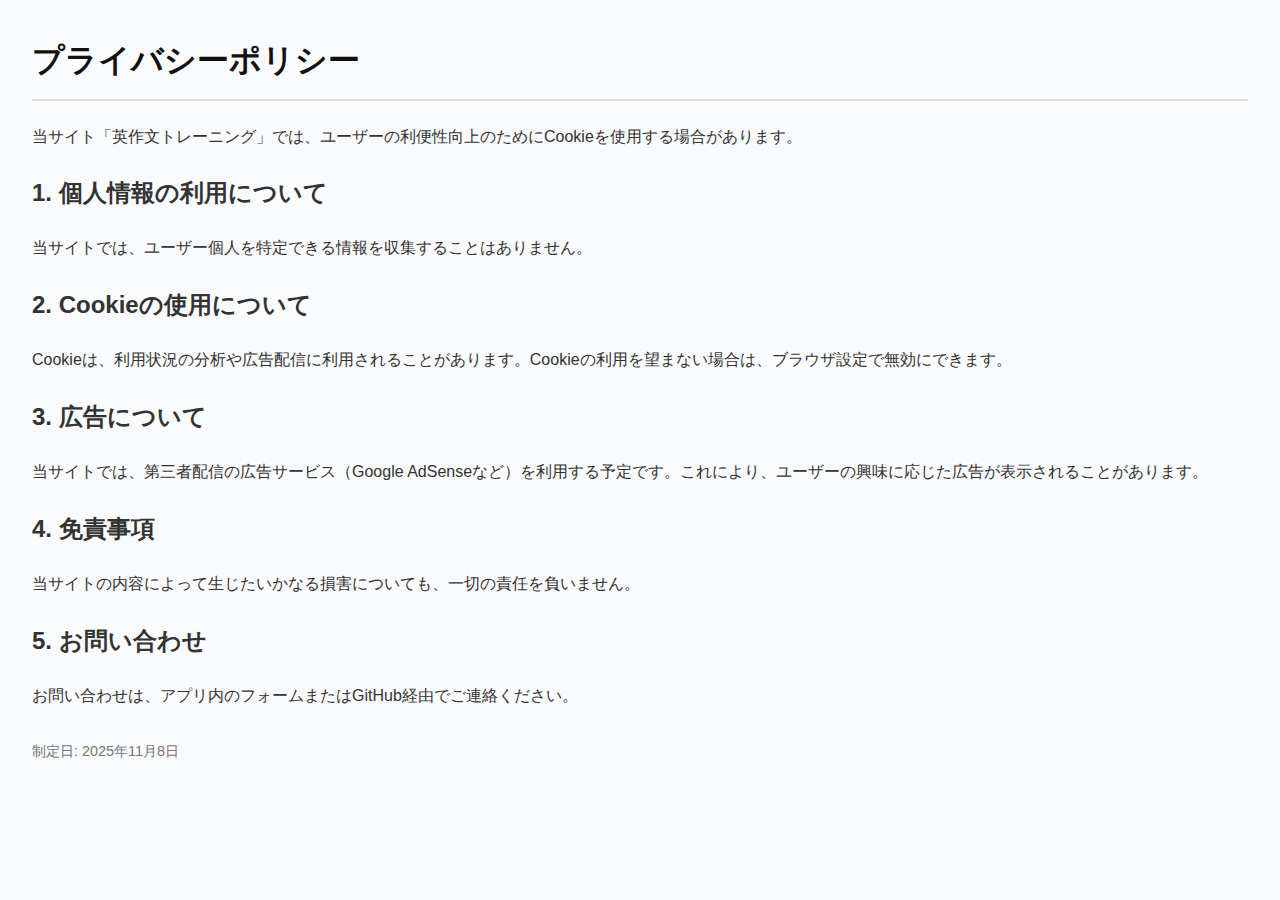
<file: templates/privacy.html>
<!DOCTYPE html>
<html lang="ja">
<head>
  <meta charset="UTF-8">
  <meta name="viewport" content="width=device-width, initial-scale=1.0">
  <title>プライバシーポリシー | 英作文トレーニング</title>
  <style>
    body {
      font-family: "Hiragino Sans", "Noto Sans JP", sans-serif;
      line-height: 1.8;
      margin: 2em;
      background: #f9fafb;
      color: #333;
    }
    h1 {
      color: #111;
      border-bottom: 2px solid #ddd;
      padding-bottom: .3em;
    }
  </style>
  <script async src="https://pagead2.googlesyndication.com/pagead/js/adsbygoogle.js?client=ca-pub-2845219606700930"
     crossorigin="anonymous"></script>
</head>
<body>
  <h1>プライバシーポリシー</h1>

  <p>当サイト「英作文トレーニング」では、ユーザーの利便性向上のためにCookieを使用する場合があります。</p>

  <h2>1. 個人情報の利用について</h2>
  <p>当サイトでは、ユーザー個人を特定できる情報を収集することはありません。</p>

  <h2>2. Cookieの使用について</h2>
  <p>Cookieは、利用状況の分析や広告配信に利用されることがあります。Cookieの利用を望まない場合は、ブラウザ設定で無効にできます。</p>

  <h2>3. 広告について</h2>
  <p>当サイトでは、第三者配信の広告サービス（Google AdSenseなど）を利用する予定です。これにより、ユーザーの興味に応じた広告が表示されることがあります。</p>

  <h2>4. 免責事項</h2>
  <p>当サイトの内容によって生じたいかなる損害についても、一切の責任を負いません。</p>

  <h2>5. お問い合わせ</h2>
  <p>お問い合わせは、アプリ内のフォームまたはGitHub経由でご連絡ください。</p>

  <p style="margin-top:2em; font-size:0.9em; color:#777;">制定日: 2025年11月8日</p>
</body>
</html>
</file>
